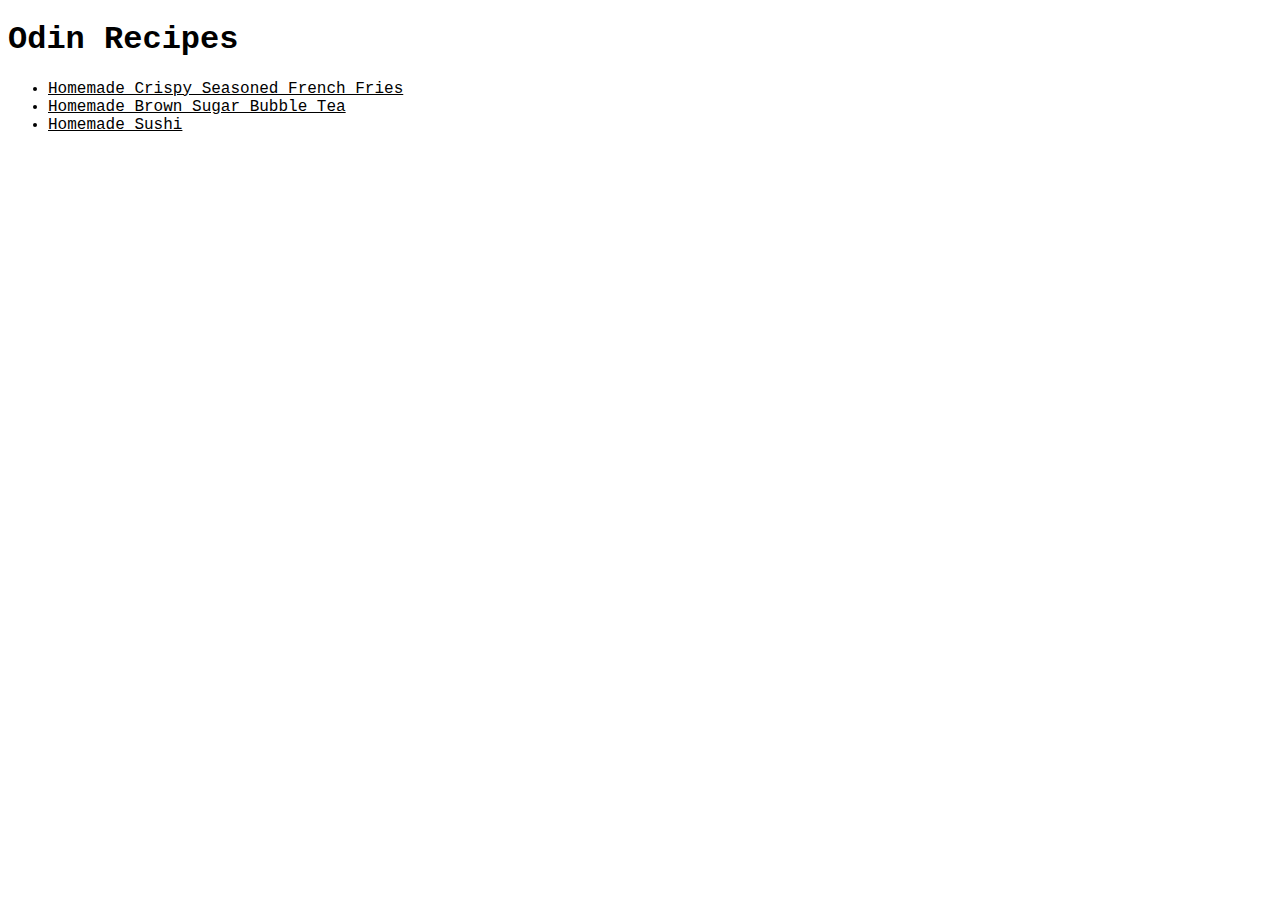
<file: index.html>
<!DOCTYPE html>
<html lang="en">
<head>
  <meta charset="UTF-8">
  <meta name="viewport" content="width=device-width, initial-scale=1.0">
  <title>Odin Recipes</title>
  <link rel="stylesheet" href="style.css">
</head>
<body>
  <h1>Odin Recipes</h1>
  <ul>
    <li > <a href="recipes/fries.html">Homemade Crispy Seasoned French Fries</a></li>
    <li>  <a href="recipes/boba.html">Homemade Brown Sugar Bubble Tea</a></li>
    <li><a href="recipes/sushi.html">Homemade Sushi</a></li>
  </ul>


 
</body>
</html>
</file>
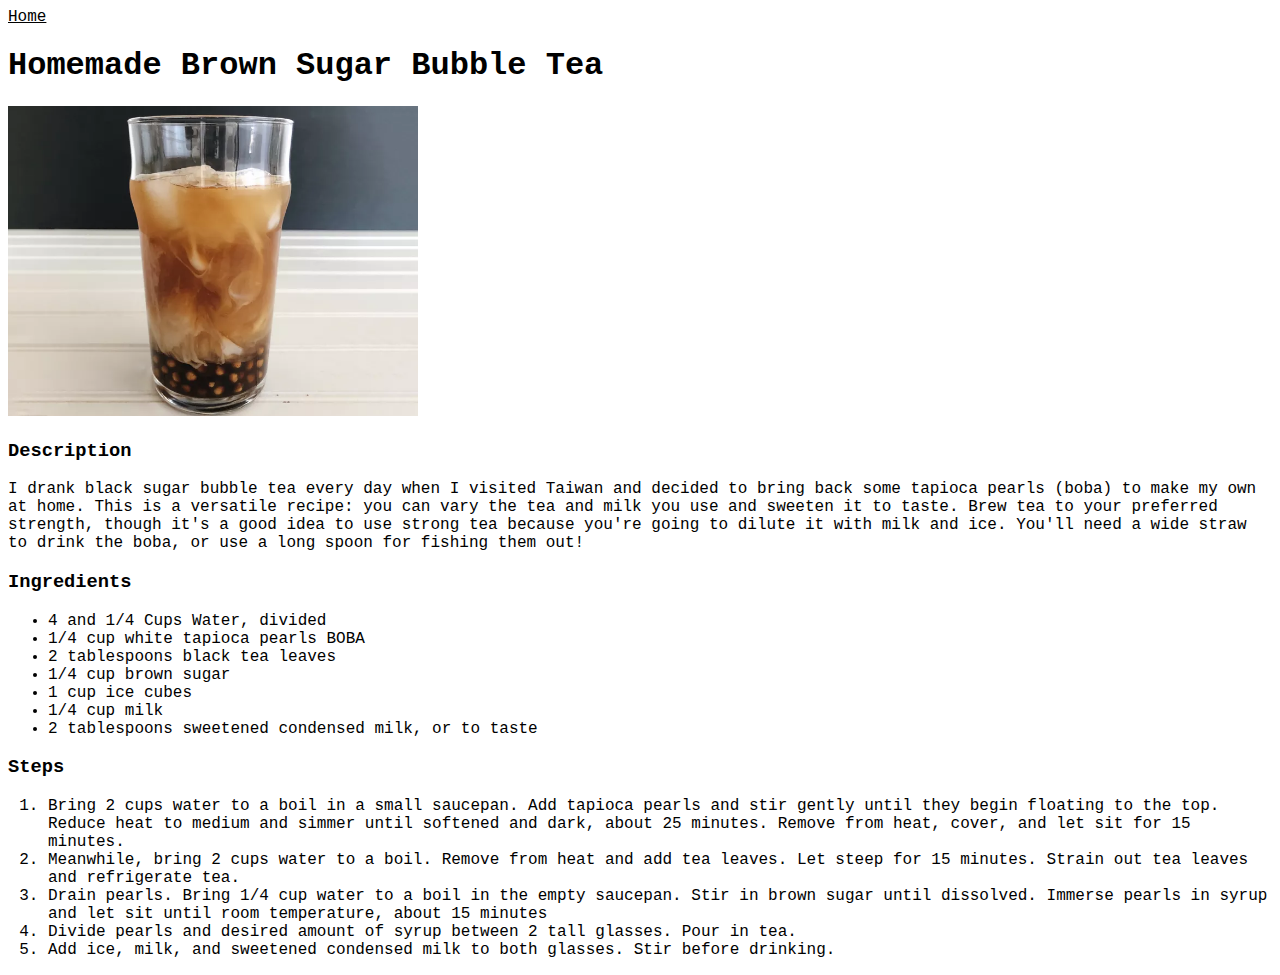
<file: recipes/boba.html>
<!DOCTYPE html>
<html lang="en">
<head>
  <meta charset="UTF-8">
  <meta name="viewport" content="width=device-width, initial-scale=1.0">
  <title>Boba</title>
  <link rel="stylesheet" href="../style.css">
</head>
<body>
  <a href="../index.html">Home</a>
  <h1>Homemade Brown Sugar Bubble Tea</h1>
  <img src="../images/boba.webp" width="410" height="310" alt="picture of brown sugar bubble tea">
  <h3>Description</h3>
  <p>I drank black sugar bubble tea every day when I visited Taiwan and decided to bring back some tapioca pearls (boba) to make my own at home. This is a versatile recipe: you can vary the tea and milk you use and sweeten it to taste. Brew tea to your preferred strength, though it's a good idea to use strong tea because you're going to dilute it with milk and ice. You'll need a wide straw to drink the boba, or use a long spoon for fishing them out!</p>
  <h3>Ingredients</h3>
  <ul>
    <li>4 and 1/4 Cups Water, divided</li>
    <li>1/4 cup white tapioca pearls BOBA</li>
    <li>2 tablespoons black tea leaves</li>
      <li>1/4 cup brown sugar</li>
      <li>1 cup ice cubes</li>
      <li>1/4 cup milk</li>
      <li>2 tablespoons sweetened condensed milk, or to taste</li>
  </ul>
  <h3>Steps</h3>
  <ol>
    <li>Bring 2 cups water to a boil in a small saucepan. Add tapioca pearls and stir gently until they begin floating to the top. Reduce heat to medium and simmer until softened and dark, about 25 minutes. Remove from heat, cover, and let sit for 15 minutes.
    </li>
    <li>
      Meanwhile, bring 2 cups water to a boil. Remove from heat and add tea leaves. Let steep for 15 minutes. Strain out tea leaves and refrigerate tea.
    </li>
    <li>Drain pearls. Bring 1/4 cup water to a boil in the empty saucepan. Stir in brown sugar until dissolved. Immerse pearls in syrup and let sit until room temperature, about 15 minutes</li>
    <li>Divide pearls and desired amount of syrup between 2 tall glasses. Pour in tea.</li>
    <li>Add ice, milk, and sweetened condensed milk to both glasses. Stir before drinking.</li>
  </ol>
</body>
</html>
</file>
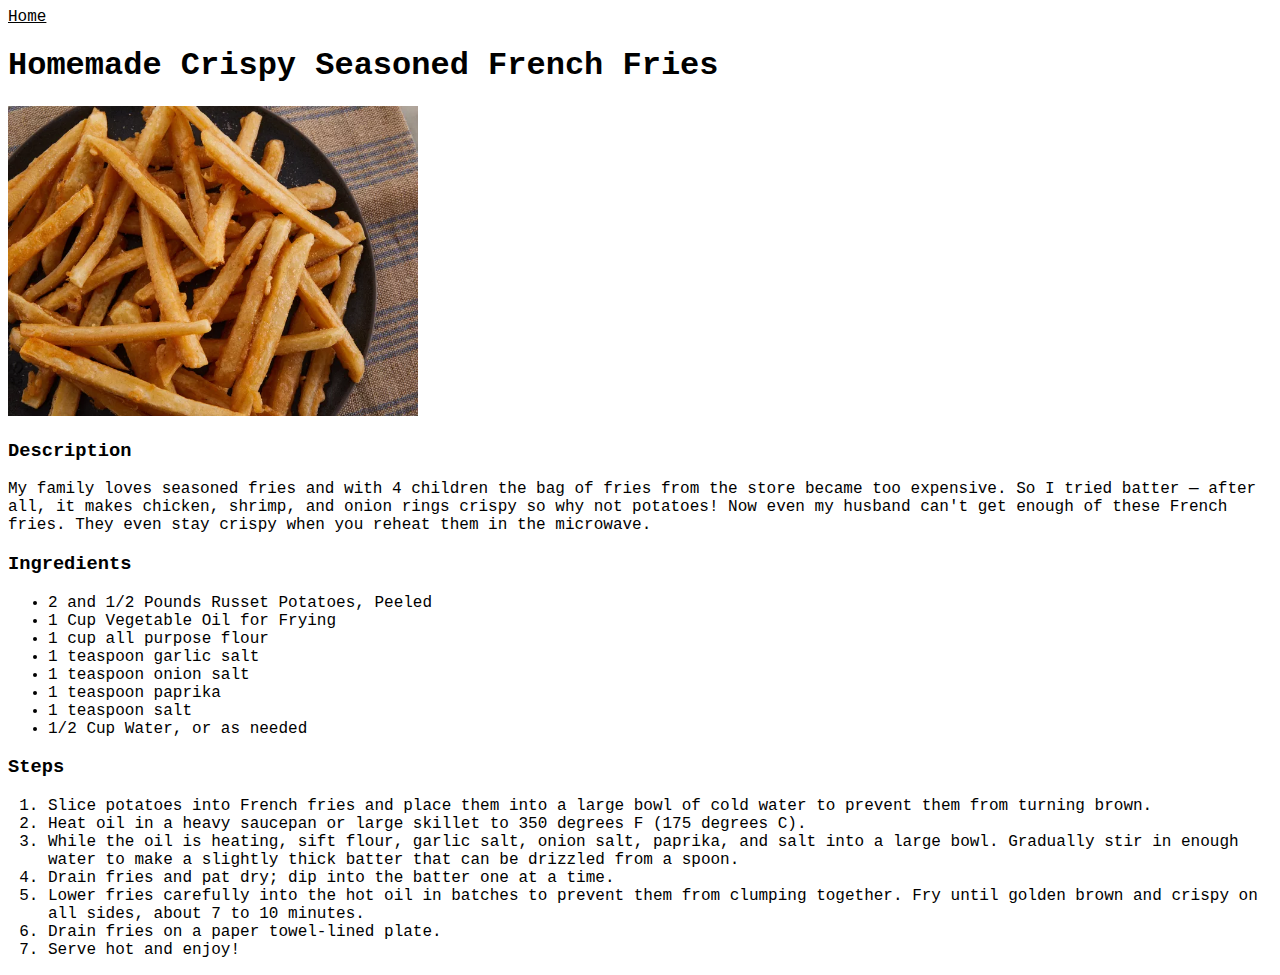
<file: recipes/fries.html>
<!DOCTYPE html>
<html lang="en">
<head>
  <meta charset="UTF-8">
  <meta name="viewport" content="width=device-width, initial-scale=1.0">
  <title>Fries Recipe</title>
  <link rel="stylesheet" href="../style.css">
</head>
<body>
  <a href="../index.html">Home</a>
  <h1 class="fries">Homemade Crispy Seasoned French Fries</h1>
  <img src="../images/fries.webp" alt="Homemade Crispy Seasoned French Fries" width="410" height="310">
  <h3>Description</h3>
  <p>My family loves seasoned fries and with 4 children the bag of fries from the store became too expensive. So I tried batter — after all, it makes chicken, shrimp, and onion rings crispy so why not potatoes! Now even my husband can't get enough of these French fries. They even stay crispy when you reheat them in the microwave.</p>
  <h3>Ingredients</h3>
  <ul>
    <li>2 and 1/2 Pounds Russet Potatoes, Peeled</li>
    <li>1 Cup Vegetable Oil for Frying</li>
    <li>1 cup all purpose flour</li>
    <li>1 teaspoon garlic salt</li>
    <li>1 teaspoon onion salt</li>
    <li>1 teaspoon paprika</li>
    <li>1 teaspoon salt</li>
    <li>1/2 Cup Water, or as needed</li>
  </ul>
  <h3>Steps</h3>
  <ol>
    <li>Slice potatoes into French fries and place them into a large bowl of cold water to prevent them from turning brown.</li>
    <li>Heat oil in a heavy saucepan or large skillet to 350 degrees F (175 degrees C).</li>
    <li>While the oil is heating, sift flour, garlic salt, onion salt, paprika, and salt into a large bowl. Gradually stir in enough water to make a slightly thick batter that can be drizzled from a spoon.</li>
    <li>Drain fries and pat dry; dip into the batter one at a time.</li>
    <li>Lower fries carefully into the hot oil in batches to prevent them from clumping together. Fry until golden brown and crispy on all sides, about 7 to 10 minutes.</li>
    <li>Drain fries on a paper towel-lined plate.</li>
    <li>Serve hot and enjoy!</li>
  </ol>
</body>
</html>
</file>
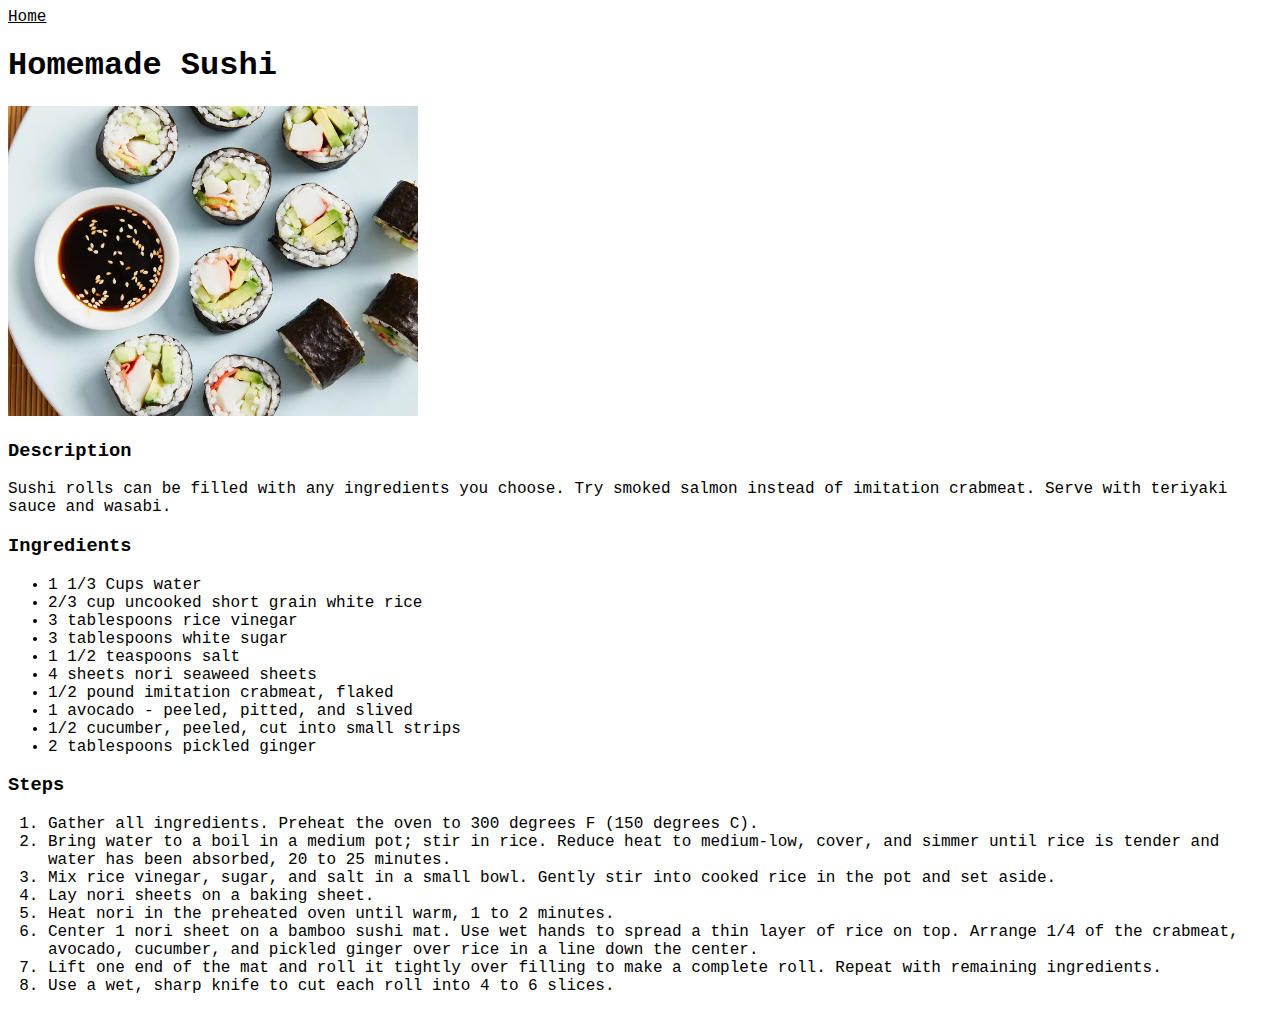
<file: recipes/sushi.html>
<!DOCTYPE html>
<html lang="en">
<head>
  <meta charset="UTF-8">
  <meta name="viewport" content="width=device-width, initial-scale=1.0">
  <title>Homemade Sushi</title>
  <link rel="stylesheet" href="../style.css">
</head>
<body>
  <a href="../index.html">Home</a>
  <h1>Homemade Sushi</h1>
  <img src="../images/sushi.webp" width="410" height="310" alt="picture of sushi with soy sauce beside it">
  <h3>Description</h3>
  <p>Sushi rolls can be filled with any ingredients you choose. Try smoked salmon instead of imitation crabmeat. Serve with teriyaki sauce and wasabi.</p>
  <h3>Ingredients</h3>
  <ul>
    <li>1 1/3 Cups water</li>
    <li>2/3 cup uncooked short grain white rice</li>
    <li>3 tablespoons rice vinegar</li>
    <li>3 tablespoons white sugar</li>
    <li>1 1/2 teaspoons salt</li>
    <li>4 sheets nori seaweed sheets</li>
    <li>1/2 pound imitation crabmeat, flaked</li>
    <li>1 avocado - peeled, pitted, and slived</li>
    <li>1/2 cucumber, peeled, cut into small strips</li>
    <li>2 tablespoons pickled ginger</li>
  </ul>
  <h3>Steps</h3>
  <ol>
    <li>Gather all ingredients. Preheat the oven to 300 degrees F (150 degrees C).</li>
    <li>Bring water to a boil in a medium pot; stir in rice. Reduce heat to medium-low, cover, and simmer until rice is tender and water has been absorbed, 20 to 25 minutes.</li>
    <li>Mix rice vinegar, sugar, and salt in a small bowl. Gently stir into cooked rice in the pot and set aside.

    </li>
    <li>Lay nori sheets on a baking sheet.</li>
    <li>Heat nori in the preheated oven until warm, 1 to 2 minutes.</li>
    <li>Center 1 nori sheet on a bamboo sushi mat. Use wet hands to spread a thin layer of rice on top. Arrange 1/4 of the crabmeat, avocado, cucumber, and pickled ginger over rice in a line down the center.</li>
    <li>Lift one end of the mat and roll it tightly over filling to make a complete roll. Repeat with remaining ingredients.</li>
    <li>Use a wet, sharp knife to cut each roll into 4 to 6 slices.</li>
  </ol>
</body>
</html>
</file>
<file: style.css>
* {
  font-family: "Courier New";
  color: black;

}
</file>
